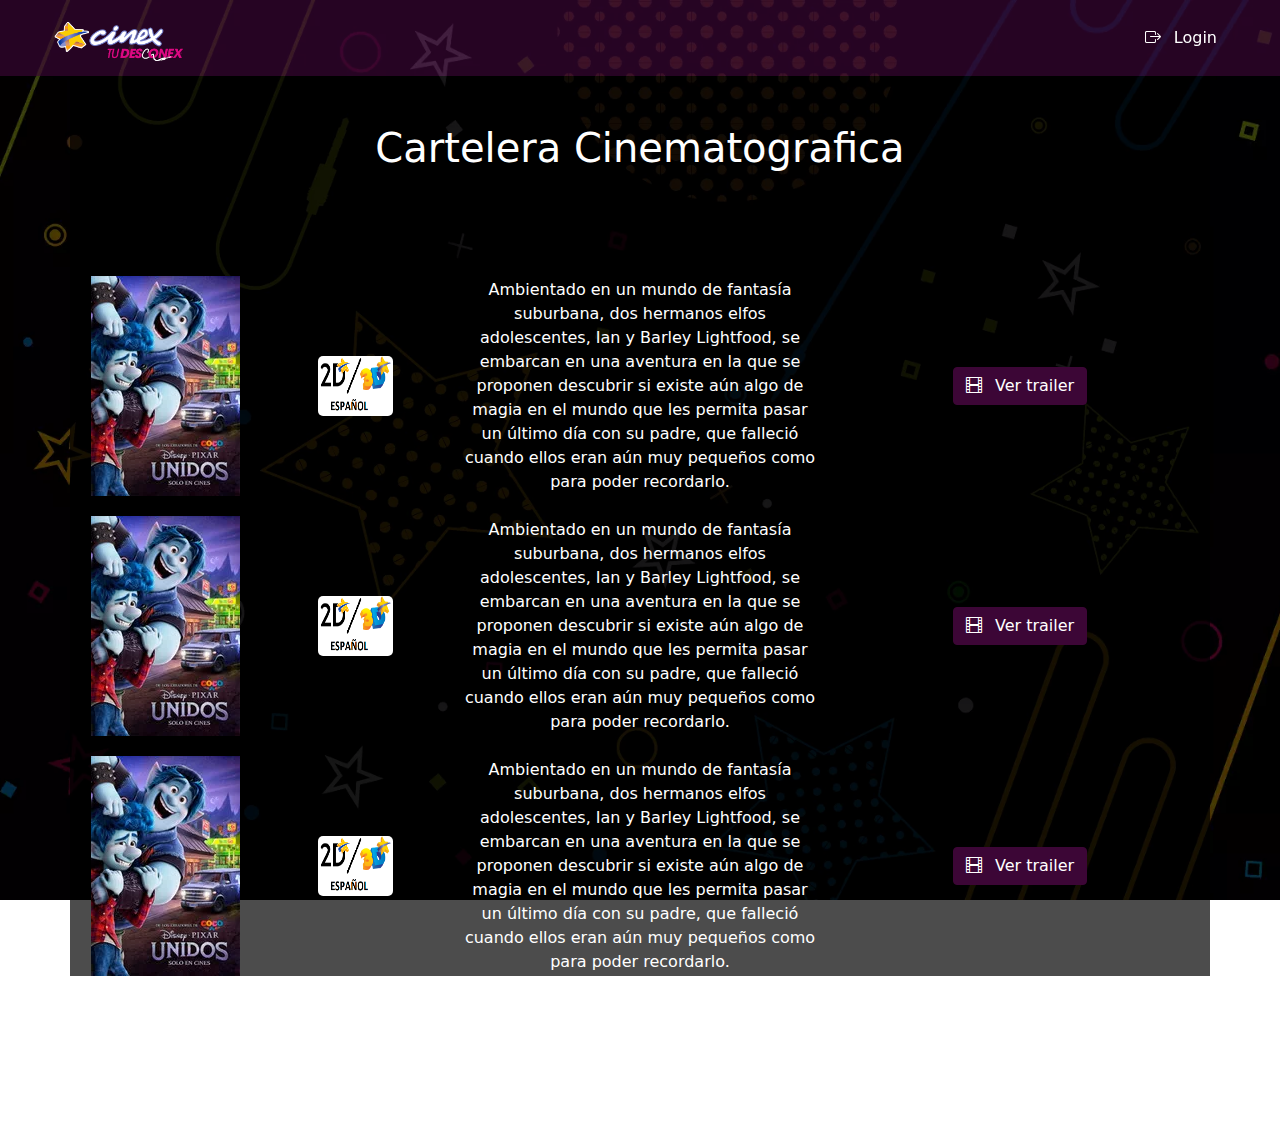
<file: index.html>
<!doctype html>
<html>
	<head>
		<!-- Codificación de los carácteres -->
		<meta charset="utf-8">
		<!-- Autor de la Página -->
		<meta name="author" content="Hector Perez">
		<!-- Descripción de la Página -->
		<meta name="description" content="Cartelera El Parque">
		<!-- Palabras claves para los navegadores -->
		<meta name="keywords" content="cartelera">
		<!-- Título de la página -->
		<title>Inicio</title>
		<!-- etiqueta para vincular adicionales -->
		<link rel="icon" href="images/icon.ico">
		<meta name="viewport" content="width=device-width, initial-scale=1.0">
		<link href="assets/bootstrap/css/bootstrap.min.css" rel="stylesheet">
		<script src="assets/bootstrap/js/bootstrap.min.js"></script>
		<link href="assets/css/index.css" rel="stylesheet" type="text/css" />
	</head>
	<body>
		<nav class="navbar navbar-expand-lg navbar-light bg-light sticky-top">
		  <div class="container-fluid ps-md-5 pe-md-5">
				<img src="images/xlogo.png" alt="logo-cinex" class="logo">
				<div
					class="navbar-toggler"
					type="button"
					data-bs-toggle="collapse"
					data-bs-target="#navbarSupportedContent"
					aria-controls="navbarSupportedContent"
					aria-expanded="false"
					aria-label="Toggle navigation"
				>
					<i class="bi bi-list" style="color: white; font-size: 24px;"></i>
		    </div>

		    <div class="collapse navbar-collapse justify-content-md-end" id="navbarSupportedContent">
		      <ul class="navbar-nav mb-2 mb-lg-0">
		        <li class="nav-item">
		          <a class="nav-link" href="login.html" tabindex="-1">
								<i class="bi bi-box-arrow-right me-2"></i>
								Login
							</a>
		        </li>
		      </ul>
		    </div>
		  </div>
		</nav>

		<main class="container">
			<div class="row p-5">
				<div class="col">
					<h1 class="text-center">cartelera cinematografica</h1>
				</div>
			</div>
			<!-- row movies -->
			<div id="row-movies" class="mt-5 p-3 p-md-0"></div>
		</main>

		<footer class="mb-3 mt-3">
			<div class="d-flex justify-content-center align-items-center pb-3">
				<i class="bi bi-facebook me-3 icon facebook"></i>
				<i class="bi bi-twitter me-3 icon twitter"></i>
				<i class="bi bi-instagram me-3 icon instagram"></i>
				<i class="bi bi-youtube me-3 icon youtube"></i>
			</div>
			<div class="row ps-4 pe-4 align-items-center">
        <div class="col-12 col-md-4 mb-2 mb-md-0 infopie">
					Suramericana de Espectáculos S.A. RIF: J-00045832-4 <br>
				</div>
        <div class="col-12 col-md-4 mb-2 mb-md-0 infopie">
					© Copyright 2019. Cinex. Todos los derechos reservados
        </div>
        <div class="col-12 col-md-4 mb-2 mb-md-0 infopie">
            <a style="cursor: pointer;">Términos y Condiciones</a>
        </div>
      </div>
		</footer>

		<!-- modals peliculas -->
		<div class="modal fade" id="exampleModal" tabindex="-1">
		  <div class="modal-dialog modal-fullscreen">
		    <div class="modal-content">
		      <div class="modal-header p-4" style="border-bottom: none;">
		        <h5 class="modal-title w-100 text-center"></h5>
		        <button type="button" class="btn-close" data-bs-dismiss="modal">
							<i class="bi bi-x-lg" style="color: white;"></i>
						</button>
		      </div>
		      <div class="modal-body p-0 d-flex justify-content-center">
		       	<iframe width="250" height="200" src="" frameborder="0" allow="accelerometer; autoplay; encrypted-media; gyroscope; picture-in-picture" allowfullscreen></iframe>
		      </div>
		    </div>
		  </div>
		</div>
		<script type="text/javascript" src="assets/js/index.js"></script>
	 </body>
<html>
</file>
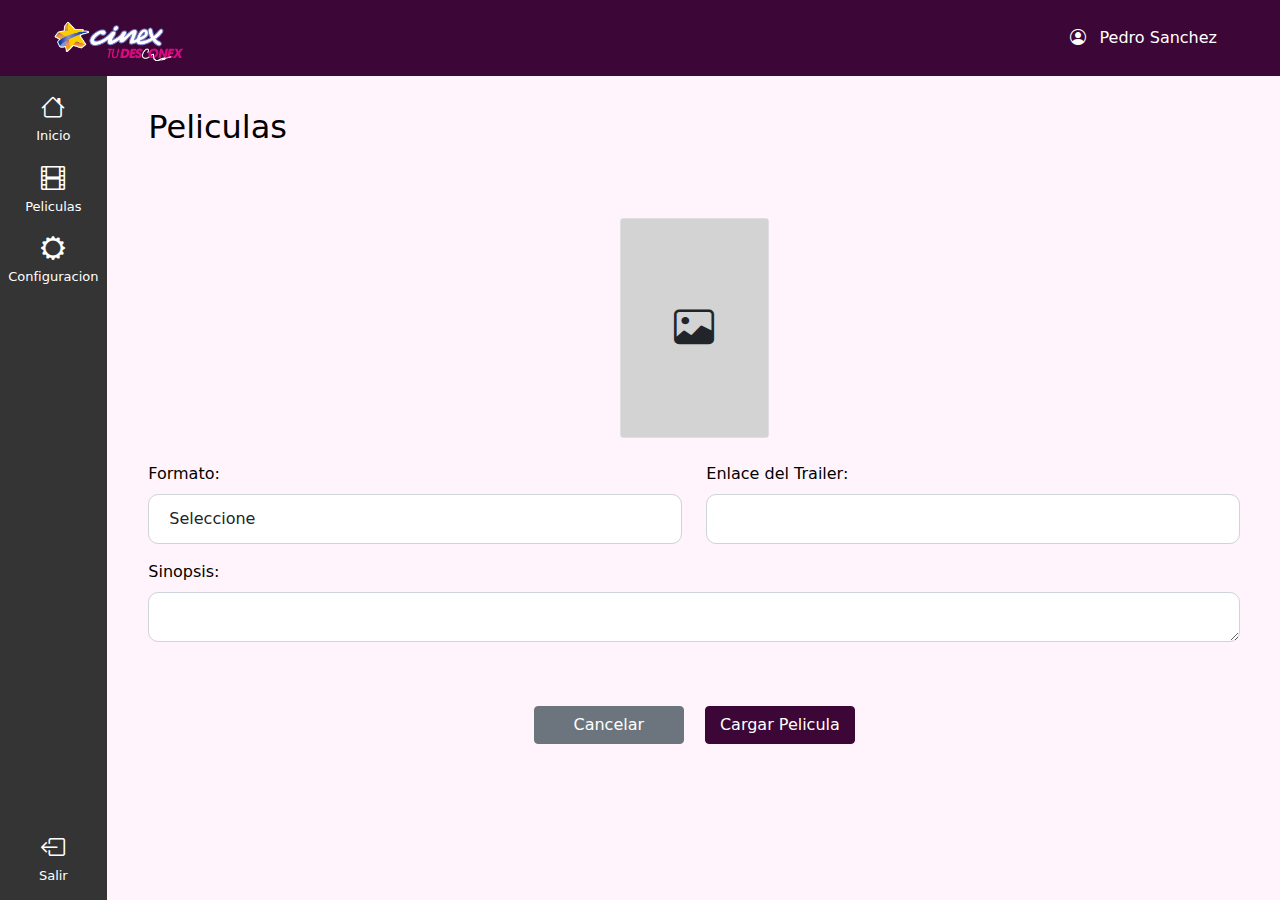
<file: admin.html>
<!DOCTYPE html>
<html lang="es-VE">
  <head>
    <meta name="viewport" content="width=device-width, initial-scale=1.0">
    <meta charset="utf-8">
    <link rel="stylesheet" href="">
    <title>Admin</title>
    <link href="assets/bootstrap/css/bootstrap.min.css" rel="stylesheet">
		<script src="assets/bootstrap/js/bootstrap.min.js"></script>
    <link rel="stylesheet" href="assets/css/admin.css">
  </head>
  <body>
    <nav class="navbar navbar-expand-lg navbar-light bg-light sticky-top">
		  <div class="container-fluid ps-md-5 pe-md-5">
				<img src="images/xlogo.png" alt="logo-cinex" class="logo">
				<div
					class="navbar-toggler"
					type="button"
					data-bs-toggle="collapse"
					data-bs-target="#navbarSupportedContent"
					aria-controls="navbarSupportedContent"
					aria-expanded="false"
					aria-label="Toggle navigation"
				>
					<i class="bi bi-list" style="color: white; font-size: 24px;"></i>
		    </div>

		    <div class="collapse navbar-collapse justify-content-md-end" id="navbarSupportedContent">
		      <ul class="navbar-nav mb-2 mb-lg-0">
		        <li class="nav-item">
		          <a class="nav-link" href="login.html" tabindex="-1">
                <i class="bi bi-person-circle me-2"></i>
                Pedro Sanchez
              </a>
		        </li>
            <li class="pointer text-center d-block d-xl-none">
              <a href="#" class="nav-link">
                <i class="bi bi-house"></i>
                <span>Inicio</span>
              </a>
            </li>
            <li class="pointer text-center d-block d-xl-none">
              <a href="#" class="nav-link">
                <i class="bi bi-film"></i>
                <span>Peliculas</span>
              </a>
            </li>
            <li class="pointer text-center d-block d-xl-none">
              <a href="#" class="nav-link">
                <i class="bi bi-gear-wide"></i>
                <span>Configuracion</span>
              </a>
            </li>
            <li class="pointer text-center d-block d-xl-none">
              <a class="nav-link" href="/cinex/login.html">
                <i class="bi bi-box-arrow-left"></i>
                <span>Salir</span>
              </a>
            </li>
		      </ul>
		    </div>
		  </div>
		</nav>

    <div class="row">
      <!-- menu lateral md -->
      <div class="col-md-1 col-12 d-xl-block d-none">
        <aside>
          <div class="h-100 d-flex flex-column justify-content-between">
            <ul>
              <li class="pointer text-center d-flex flex-column justify-content-center">
                <i class="bi bi-house"></i>
                <span>Inicio</span>
              </li>
              <li class="pointer text-center d-flex flex-column justify-content-center">
                <i class="bi bi-film"></i>
                <span>Peliculas</span>
              </li>
              <li class="pointer text-center d-flex flex-column justify-content-center">
                <i class="bi bi-gear-wide"></i>
                <span>Configuracion</span>
              </li>
            </ul>
            <ul>
              <li class="pointer text-center d-flex flex-column justify-content-center" onclick="location.href = '/cinex/login.html'">
                <i class="bi bi-box-arrow-left"></i>
                <span>Salir</span>
              </li>
            </ul>
          </div>
        </aside>
      </div>
      <div class="col-xl-11 col-12 d-flex justify-content-center">
        <!-- infomacion principa -->
        <main class="container m-2">
          <h2 class="mb-4 mt-4">Peliculas</h2>

          <form name="load-movies">
            <div class="row form-row">
              <div class="col-12 d-flex flew-row justify-content-center mb-4 mt-5">
                <div class="card" style="cursor: pointer" onclick="document.querySelector('#file').click()">
                  <div id="card-default" class="background" style="height: 100%; width: 100%;">
                    <div class="d-flex justify-content-center align-items-center"  style="height: 100%; width: 100%;" >
                      <i class="bi bi-image" style="font-size: 40px"></i>
                    </div>
                  </div>
                  <img id="output" class="img-card" />
                </div>
                <input type="file" value="imagen" id="file" hidden onchange="handleChangeImg( event )" />
              </div>
              <div class="col-12 col-md-6 mb-md-3">
                <label for="" class="form-label">Formato:</label>
                <select class="form-control" name="formato">
                  <option value="" selected>Seleccione</option>
                  <option value="images/2d2des.png">2dES</option>
                  <option value="images/3DES.png">3d</option>
                  <option value="images/2D3DIN.png">2d/3dIN</option>
                  <option value="images/2DIN.png">2dIN</option>
                  <option value="images/3DES.png">3dES</option>
                  <option value="imeges/3DESIN.png">3dESIN</option>
                </select>
              </div>
              <div class="col-12 col-md-6 mb-md-3 mt-3 mt-md-0">
                <label for="" class="form-label">Enlace del Trailer:</label>
                <input type="url" name="url" class="form-control" />
              </div>
              <div class="col-12 mb-md-3 mt-3 mt-md-0">
                <label for="" class="form-label">Sinopsis:</label>
                <textarea name="sinopsis" class="form-control"></textarea>
              </div>
              <div class="col-12 text-center p-5">
                <button type="button" onclick="resetForm()" class="btn btn-secondary me-sm-3 mb-2 mb-sm-0" name="button">
                  Cancelar
                </button>
                <button type="submit" class="btn btn-primary" name="button">
                  Cargar Pelicula
                </button>
              </div>
            </div>
          </form>
        </main>
      </div>
    </div>
    <!-- toasts  -->
    <div class="toast-fixed">
      <div class="position-absolute end-0">
        <div class="toast-container position-relative top-0 end-0 p-3">
          <div class="toast align-items-center text-white bg-success border-0" role="alert" aria-live="assertive" aria-atomic="true">
            <div class="d-flex">
              <div class="toast-body">
                Pelicula registrada con exito
              </div>
              <button type="button" class="btn-close btn-close-white me-2 m-auto" data-bs-dismiss="toast" aria-label="Close"></button>
            </div>
          </div>
        </div>
      </div>
    </div>
    <script type="text/javascript" src="assets/js/admin.js"></script>
  </body>
</html>
</file>
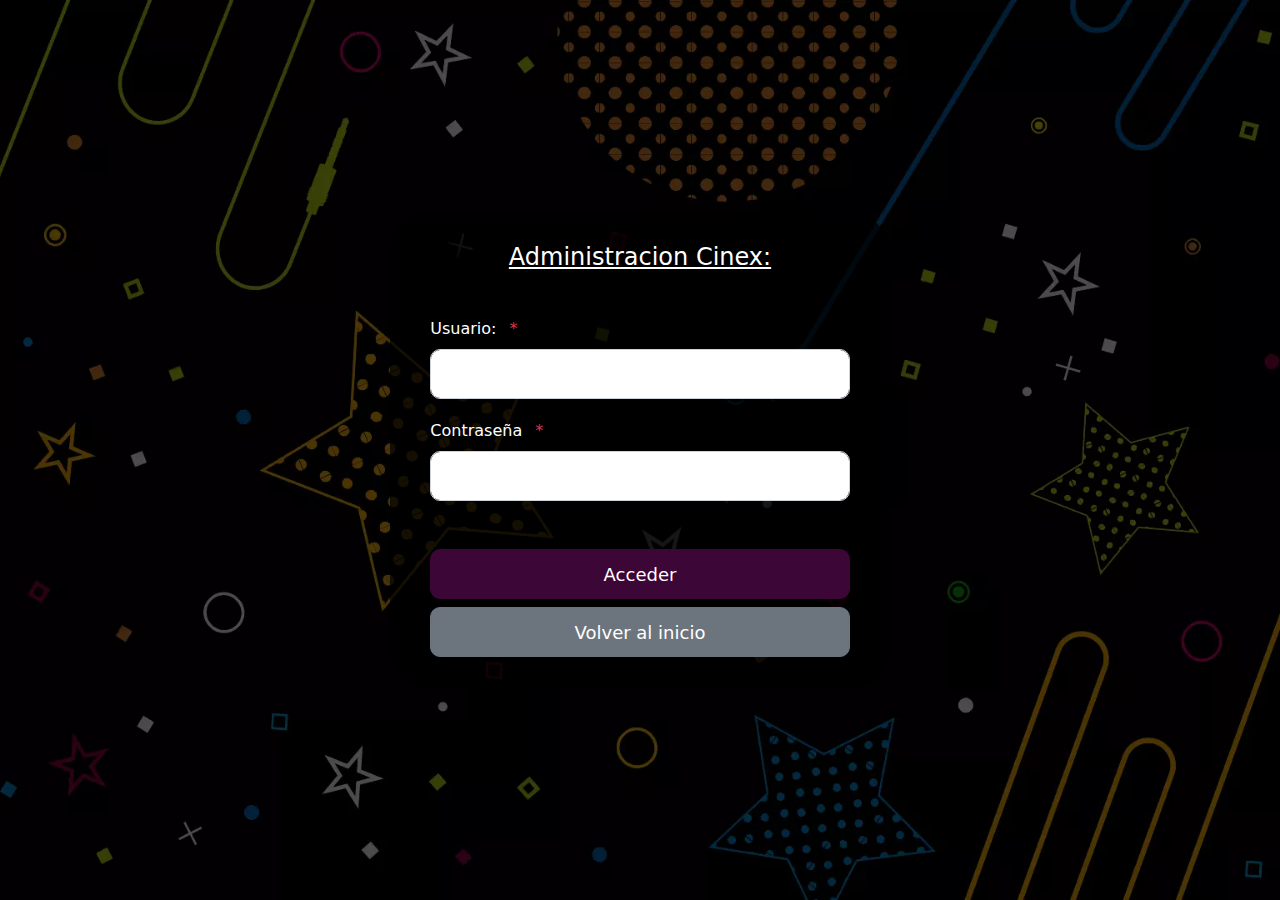
<file: login.html>
<!DOCTYPE html>
<html lang="es-VE">
  <head>
    <meta name="viewport" content="width=device-width, initial-scale=1.0">
    <meta charset="utf-8">
    <link href="assets/bootstrap/css/bootstrap.min.css" rel="stylesheet">
    <script src="assets/bootstrap/js/bootstrap.min.js"></script>
    <link href="assets/css/login.css" rel="stylesheet" type="text/css" />
    <title>Login</title>
  </head>
  <body>
    <main class="content">
      <div class="card">
        <div class="card-body">
          <div class="card-title">
            <h4 class="text-center text-decoration-underline">Administracion Cinex:</h4>
          </div>
          <div class="container p-0 w-80">
            <form action="admin.html" method="post">
              <div class="row">
                <div class="form-group">
                  <label for="user" class="form-label">Usuario: <span class="text-danger ms-2">*</span> </label>
                  <input type="text" name="user" id="user" value="" class=" form-control" />
                </div>
              </div>
              <div class="row">
                <div class="form-group">
                  <label for="password" class="form-label">Contrase&ntilde;a <span class="text-danger ms-2">*</span></label>
                  <input type="password" name="password" id="password"  class="form-control" />
                </div>
              </div>
              <!-- gap corresponde a los espacios entre los hermanos del grid -->
              <div class="buttons d-grid gap-2">
                <button type="submit" class="btn btn-primary">Acceder</button>
                <button type="button" class="btn  btn-secondary" onclick="location.href = '/cinex/'">Volver al inicio</button>
              </div>
            </form>
          </div>
        </div>
      </div>
    </main>
  </body>
</html>
</file>
<file: assets/css/admin.css>
@import './index.css';

html body {
  background: #fff4fb !important;
  padding: 0;
  margin: 0;
  overflow-x: hidden;
}

.bg-light {
  background: var(--button-primary) !important;
}

main {
  background: initial !important;
}

form input, select, textarea {
  border-radius: 10px !important;
  height: 50px;
  padding-left: 20px !important;
}

form button {
  width: 150px;
  border-radius: 10px;
}

.btn-primary {
  background: var(--button-primary);
}

label, h2 {
  color: #000;
}

.toast-fixed {
  position: fixed;
  top: 65px;
  right: 0
}

/* sidebar */
aside {
  background: var(--bg-color-sidebar);
  color: white;
  height: calc( 100% - 75px );
  position: fixed;
  top: 75px;
  left: 0;
  width: calc( 100% / 12 );
}

aside ul {
  list-style: none;
  padding: 0;
  margin: 0;
}

aside ul li {
  margin-top: 15px;
  margin-bottom: 15px;
}

aside ul li i {
  font-size: 24px;
}

aside ul li span {
  font-size: 13px;
}
</file>
<file: assets/css/login.css>
@import './index.css';

.content {
  display: flex;
  justify-content: center;
  align-items: center;
  background: none !important;
  height: 100%;
  min-height: 100vh;
}

.card {
  width: 500px;
  height: 475px;
  padding: 0;
  border-radius: 40px;
  background: rgba(0, 0, 0, 0.7) !important;
}



.card .card-body {
  display: flex;
  justify-content: center;
  flex-direction: column;
}

.card form label, h4 {
  color: #fff;
}

.card .buttons {
  margin-top: 3rem;
}

.card .row {
  margin-bottom: 20px;
}

.card .row:first-child {
  margin-top: 30px;
}

.card button {
  border-radius: 10px;
  font-size: 18px;
  height: 50px;
}

.card input {
  border-radius: 10px;
  height: 50px;
  padding-left: 20px;
}

.w-80 {
  width: 90%;
}




/*.loader{
  position: fixed;
  left: 0px;
  top: 0px;
  width: 100%;
  height: 100%;
  z-index: 9999;
  background: url('//upload.wikimedia.org/wikipedia/commons/thumb/e/e5/Phi_fenomeni.gif/50px-Phi_fenomeni.gif')
              50% 50% no-repeat rgb(249,249,249);
}*/
</file>
<file: assets/css/index.css>
@import url("https://cdn.jsdelivr.net/npm/bootstrap-icons@1.5.0/font/bootstrap-icons.css");

:root {
  --main-navbar: #3c0636a3;
  --youtube-color: #ff0000;
  --twitter-color: #6CADDE;
  --facebook-color: #4267B2;
  --instagram-color: #5ff809;
  --button-primary: #3c0636;
  --width-sidebar: 300px;
  --padding-sidebar: 10px;
  --bg-color-sidebar: rgb(52, 52, 52);
  --hover-color-sidebar: rgb(23, 23, 23);
  --sidebar-collapsed: 50px;
}

.pointer {
  cursor: pointer;
}

.modal-content {
  background: #000000de;
  color: white;
}

html body {
  background: url('../../images/background-cinex.webp')  no-repeat center fixed;
  height: 100%;
  min-height: 100vh;
  background-size: cover;
  overflow-x: hidden;
}

main {
  background: rgba(0, 0, 0, 0.7) !important;
}

.bg-light {
  background: var(--main-navbar) !important
}

.btn-primary, .btn-primary:hover, .btn-primary:active, .btn-primary:focus  {
  background: var(--button-primary);
  border-color: var(--button-primary);
  box-shadow: none !important;
}

.logo {
  height: 60px;
}

h1, p, article, h2, label, h3 {
  color: #fff
}

h1 {
  text-transform: capitalize;
}


table > tbody {
  vertical-align: middle !important;
}

#row-movies .row  {
  margin-bottom: 20px;
}

.card {
  width: 149px;
  height: 220px;
  cursor: pointer;
}

.img-card {
  width: 100%;
  height: 100%;
}

.background {
  background: lightgray;
  width: 100%;
  height: 100%;
}

.navbar-nav > li a {
  color: #fff !important;
  text-align: center;
}

.infopie {
  color: #fff;
  text-decoration: none;
  font-size: 14px;
  text-align: center;
}

.icon {
  color: white;
  font-size: 40px;
  transition: color 0.3s ease;
  cursor: pointer;
}

.youtube:hover {
  color: var(--youtube-color);
}

.twitter:hover {
  color: var(--twitter-color);
}

.facebook:hover {
  color: var(--facebook-color);
}

.instagram:hover {
  color: var(--instagram-color);
}

@media screen and (min-width: 768px) {

  .navbar-nav > li a {
    padding-left: 15px !important;
    padding-right: 15px !important;
  }
}
</file>
